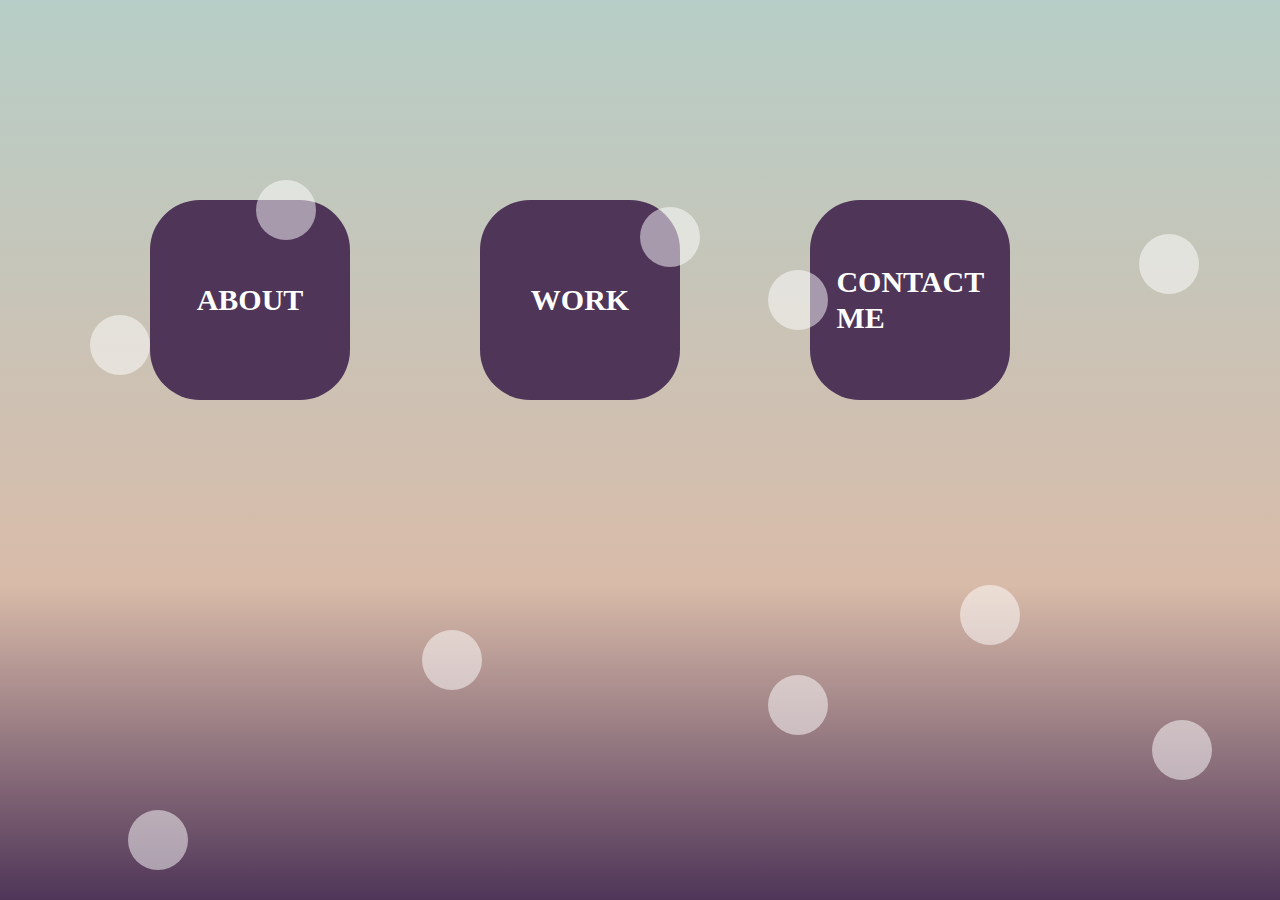
<file: home.html>
<!DOCTYPE html>
<html lang="en" dir="ltr">
  <head>
    <meta charset="utf-8">
    <title>Home</title>
    <link rel="icon" href="favicon.ico">
<link rel="stylesheet" href="https://stackpath.bootstrapcdn.com/bootstrap/4.5.2/css/bootstrap.min.css" integrity="sha384-JcKb8q3iqJ61gNV9KGb8thSsNjpSL0n8PARn9HuZOnIxN0hoP+VmmDGMN5t9UJ0Z" crossorigin="anonymous">
    <script src="https://code.jquery.com/jquery-3.5.1.slim.min.js" integrity="sha384-DfXdz2htPH0lsSSs5nCTpuj/zy4C+OGpamoFVy38MVBnE+IbbVYUew+OrCXaRkfj" crossorigin="anonymous"></script>
  <script src="https://cdn.jsdelivr.net/npm/popper.js@1.16.0/dist/umd/popper.min.js" integrity="sha384-Q6E9RHvbIyZFJoft+2mJbHaEWldlvI9IOYy5n3zV9zzTtmI3UksdQRVvoxMfooAo" crossorigin="anonymous"></script>
  <script src="https://stackpath.bootstrapcdn.com/bootstrap/4.5.0/js/bootstrap.min.js" integrity="sha384-OgVRvuATP1z7JjHLkuOU7Xw704+h835Lr+6QL9UvYjZE3Ipu6Tp75j7Bh/kR0JKI" crossorigin="anonymous"></script>
    <link rel="stylesheet" href="css/styles2.css">
  </head>
  <body>
    <div class="container">

      <div class="row">

        <div class="about col-12 col-sm-12 col-lg-4">
        <a href="about.html"><h1>About</h1></a>
        </div>

        <div class="work col-12 col-sm-12 col-lg-4">
        <a href="work.html">
          <h1>Work</h1></a>
        </div>
        <div class="contact col-12 col-sm-12 col-lg-4">
        <a href="contact.html"> <h1>Contact Me</h1></a>
        </div>




      </div>

    </div>

    <div class="box">

    <div>
    </div>
    <div>
    </div>
    <div>
    </div>
    <div>
    </div>
    <div>
    </div>
    <div>
    </div>
    <div>
    </div>
    <div>
    </div>
    <div>
    </div>
    <div>
    </div>
    </div>




  </body>
</html>
</file>
<file: css/styles2.css>
html{
  height: 100%;
  width: 100%
}

body {
margin: 0;
padding: 0;
height: 100%;
background: linear-gradient(360deg, #4f3558 0%, #d9bba9 35%, #b6cec7 100%);
background-size: cover;
}

.row{
  margin-bottom: 180px;
}
.about{
  height: 200px;
  max-width:200px;
  margin-top: 200px;
  margin-right: 50px;
  margin-left: 80px;
  margin-bottom: 30px;
  background: #4f3558;
  border-radius: 50px;
  animation: anim 3s linear;
}

.work{
  height: 200px;
  max-width:200px;
    margin-top: 200px;
  margin-right: 50px;
  margin-left: 80px;
  margin-bottom: 30px;
  background: #4f3558;
  border-radius: 50px;
  animation: anim 3s linear;
}

.contact{
  height: 200px;
  max-width:200px;
  margin-left: 80px;
    margin-top: 200px;
    margin-bottom: 30px;
  background: #4f3558;
  border-radius: 50px;
  animation: anim 3s linear;
}

.about:hover{
  background: #b6cec7;
}

.work:hover{
  background: #b6cec7;
}

.contact:hover{
  background: #b6cec7;
}

h1{
  position: absolute;
  top: 50%;
  left: 50%;
  transform: translate(-50%,-50%);
  color: #fff;
 font-family: 'Cinzel', serif;
  font-weight: 900;
  text-transform: uppercase;
  font-size: 30px;
}


.box div {
height: 60px;
width: 60px;
position: absolute;
top: 10%;
left: 10%;
animation: animate 4s linear infinite;
background: rgba(255,255,255,.5);
border-radius: 50px;
}
.box div:nth-child(1) {
top: 20%;
left: 20%;
animation: animate 8s linear infinite;
}
.box div:nth-child(2) {
top: 26%;
left: 89%;
animation: animate 10s linear infinite;
}
.box div:nth-child(3) {
top: 80%;
left: 90%;
animation: animate 5s linear infinite;
}
.box div:nth-child(4) {
top: 65%;
left: 75%;
animation: animate 7s linear infinite;
}
.box div:nth-child(5) {
top: 90%;
left: 10%;
animation: animate 9s linear infinite;
}
.box div:nth-child(6) {
top: 30%;
left: 60%;
animation: animate 5s linear infinite;
}
.box div:nth-child(7) {
top: 70%;
left: 33%;
animation: animate 8s linear infinite;
}
.box div:nth-child(8) {
top: 75%;
left: 60%;
animation: animate 10s linear infinite;
}
.box div:nth-child(9) {
top: 23%;
left: 50%;
animation: animate 6s linear infinite;
}
.box div:nth-child(10) {
top: 35%;
left: 7%;
animation: animate 10s linear infinite;
}
@keyframes animate {
0% {
transform: scale(0) translateY(0) rotate(50deg);
}
100% {
transform: scale(1.6) translateY(-250px) rotate(360deg);
}
}

@keyframes anim {
  0%{
    transform: rotate(360deg);
  }

}
</file>
